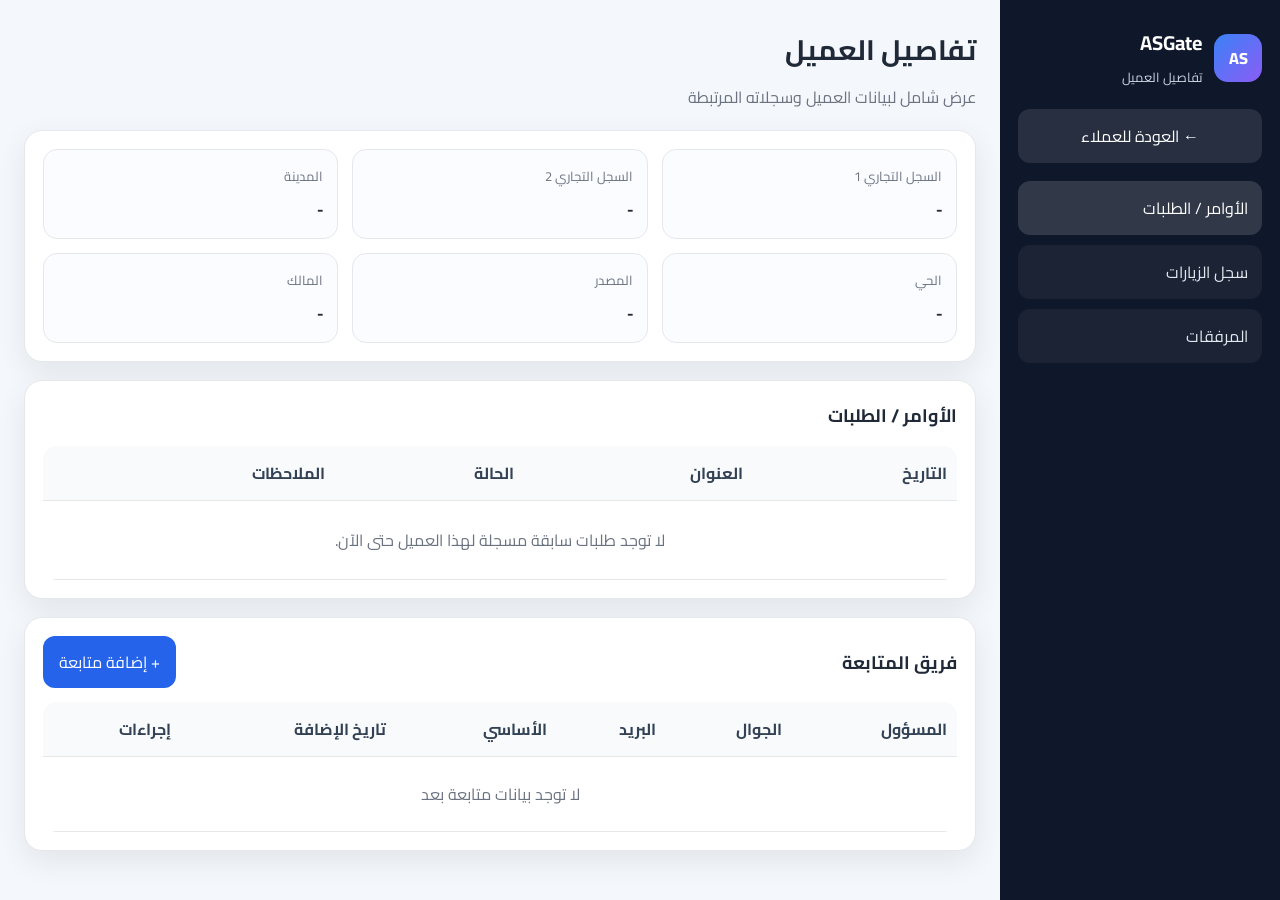
<file: customer-details.html>
<!DOCTYPE html>
<html lang="ar" dir="rtl">
<head>
  <meta charset="UTF-8" />
  <meta name="viewport" content="width=device-width, initial-scale=1.0" />
  <title>ASGate - تفاصيل العميل</title>
  <link rel="preconnect" href="https://fonts.googleapis.com">
  <link rel="preconnect" href="https://fonts.gstatic.com" crossorigin>
  <link href="https://fonts.googleapis.com/css2?family=Cairo:wght@400;600;700;800&display=swap" rel="stylesheet">
  <link rel="stylesheet" href="customer-details.css" />
</head>
<body>
  <div class="page">
    <aside class="sidebar">
      <div class="brand">
        <div class="brand-logo">AS</div>
        <div class="brand-text">
          <h1>ASGate</h1>
          <span>تفاصيل العميل</span>
        </div>
      </div>

      <button class="back-btn" onclick="goBackAndFocus()">← العودة للعملاء</button>

      <nav class="menu">
        <button class="tab-btn active" id="btn-o" onclick="openTab('o-history')">الأوامر / الطلبات</button>
        <button class="tab-btn" id="btn-v" onclick="openTab('v-history')">سجل الزيارات</button>
        <button class="tab-btn" id="btn-a" onclick="openTab('attachments')">المرفقات</button>
      </nav>
    </aside>

    <main class="content">
      <header class="topbar">
        <div>
          <h2 id="c-name">تفاصيل العميل</h2>
          <p>عرض شامل لبيانات العميل وسجلاته المرتبطة</p>
        </div>
      </header>

      <section class="client-card">
        <div class="client-grid">
          <div class="info-box"><span>السجل التجاري 1</span><strong id="c-cr1">-</strong></div>
          <div class="info-box"><span>السجل التجاري 2</span><strong id="c-cr2">-</strong></div>
          <div class="info-box"><span>المدينة</span><strong id="c-city">-</strong></div>
          <div class="info-box"><span>الحي</span><strong id="c-district">-</strong></div>
          <div class="info-box"><span>المصدر</span><strong id="c-source">-</strong></div>
          <div class="info-box"><span>المالك</span><strong id="c-owner">-</strong></div>
        </div>
      </section>

      <section class="panel">
        <div class="panel-head">
          <h3 id="tabTitle">الأوامر / الطلبات</h3>
        </div>
        <div class="table-wrap">
          <table class="data-table">
            <thead>
              <tr id="tableHeadRow">
                <th>التاريخ</th>
                <th>العنوان</th>
                <th>الحالة</th>
                <th>الملاحظات</th>
              </tr>
            </thead>
            <tbody id="contentBody">
              <!-- content injected by JS -->
            </tbody>
          </table>
        </div>
      </section>

      <section class="panel">
        <div class="panel-head">
          <h3>فريق المتابعة</h3>
          <button class="btn btn-primary" onclick="addNewManagerRow()">+ إضافة متابعة</button>
        </div>
        <div class="table-wrap">
          <table class="data-table">
            <thead>
              <tr>
                <th>المسؤول</th>
                <th>الجوال</th>
                <th>البريد</th>
                <th>الأساسي</th>
                <th>تاريخ الإضافة</th>
                <th>إجراءات</th>
              </tr>
            </thead>
            <tbody id="managerTableBody">
              <!-- managers injected by JS -->
            </tbody>
          </table>
        </div>
      </section>
    </main>
  </div>

  <script src="customer-details.js"></script>
</body>
</html>
</file>
<file: customer-details.css>
:root{
  --bg:#f4f7fb;
  --card:#fff;
  --text:#1f2937;
  --muted:#6b7280;
  --border:#e5e7eb;
  --primary:#2563eb;
  --primary-dark:#1d4ed8;
  --shadow:0 10px 30px rgba(15,23,42,.08);
  --radius:18px;
}

*{box-sizing:border-box}
html,body{margin:0;padding:0;font-family:'Cairo',sans-serif;background:var(--bg);color:var(--text)}
body{direction:rtl}

button,input{font:inherit}
.page{display:flex;min-height:100vh}

.sidebar{
  width:280px;
  background:#0f172a;
  color:#fff;
  padding:24px 18px;
  display:flex;
  flex-direction:column;
  gap:18px;
}

.brand{
  display:flex;
  align-items:center;
  gap:12px;
}

.brand-logo{
  width:48px;
  height:48px;
  border-radius:14px;
  background:linear-gradient(135deg,#3b82f6,#8b5cf6);
  display:grid;
  place-items:center;
  font-weight:800;
}

.brand-text h1{margin:0;font-size:20px}
.brand-text span{color:#cbd5e1;font-size:13px}

.back-btn{
  border:0;
  background:rgba(255,255,255,.1);
  color:#fff;
  padding:12px 14px;
  border-radius:12px;
  cursor:pointer;
}

.menu{
  display:flex;
  flex-direction:column;
  gap:10px;
}

.tab-btn{
  border:0;
  padding:12px 14px;
  border-radius:12px;
  background:rgba(255,255,255,.05);
  color:#e2e8f0;
  text-align:right;
  cursor:pointer;
  transition:.2s ease;
}

.tab-btn.active,
.tab-btn:hover{
  background:rgba(255,255,255,.14);
  color:#fff;
}

.content{
  flex:1;
  padding:24px;
}

.topbar{
  margin-bottom:18px;
}

.topbar h2{
  margin:0;
  font-size:28px;
}

.topbar p{
  margin:6px 0 0;
  color:var(--muted);
}

.client-card,
.panel{
  background:var(--card);
  border:1px solid var(--border);
  box-shadow:var(--shadow);
  border-radius:var(--radius);
  padding:18px;
  margin-bottom:18px;
}

.client-grid{
  display:grid;
  grid-template-columns:repeat(3,minmax(0,1fr));
  gap:14px;
}

.info-box{
  padding:14px;
  border:1px solid var(--border);
  border-radius:14px;
  background:#fafcff;
}

.info-box span{
  display:block;
  color:var(--muted);
  font-size:13px;
  margin-bottom:6px;
}

.info-box strong{
  font-size:16px;
}

.panel-head{
  display:flex;
  align-items:center;
  justify-content:space-between;
  gap:12px;
  margin-bottom:14px;
}

.panel-head h3{
  margin:0;
  font-size:18px;
}

.btn{
  border:0;
  border-radius:12px;
  padding:11px 16px;
  cursor:pointer;
}

.btn-primary{
  background:var(--primary);
  color:#fff;
}

.btn-primary:hover{
  background:var(--primary-dark);
}

.table-wrap{
  overflow:auto;
  border-radius:14px;
}

.data-table{
  width:100%;
  border-collapse:collapse;
  min-width:900px;
}

.data-table th,
.data-table td{
  border-bottom:1px solid var(--border);
  padding:12px 10px;
  text-align:right;
  white-space:nowrap;
  vertical-align:top;
}

.data-table th{
  background:#f8fafc;
  color:#334155;
}

@media (max-width: 1024px){
  .page{flex-direction:column}
  .sidebar{width:100%}
  .client-grid{grid-template-columns:1fr}
  .panel-head{flex-direction:column;align-items:stretch}
}
</file>
